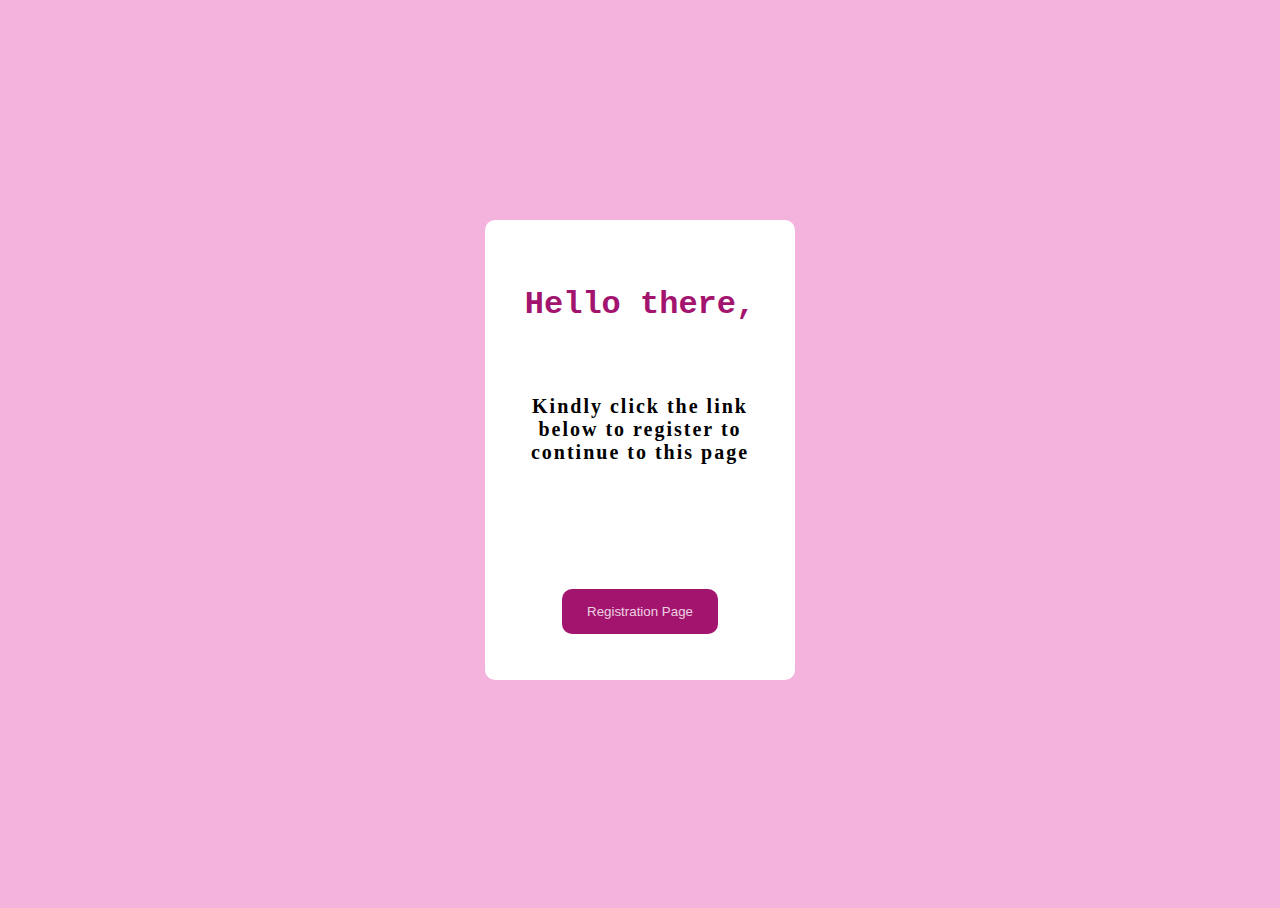
<file: index.html>
<!DOCTYPE html>
<html>

<head>
  <meta charset="utf-8">
  <meta name="viewport" content="width=device-width">
  <title>web-pages</title>
  <link href="style.css" rel="stylesheet" type="text/css" />
</head>

<body>
  <main>
    <section class="section1">
      <h1>Hello there,</h1>
    <p class="welcome">Kindly click the link below to register to continue to this page</p> 
    <button class="button button1">
      <a href="registration.html">Registration Page</a>
    </button>
    </section> 
  </main>
</body>

</html>
</file>
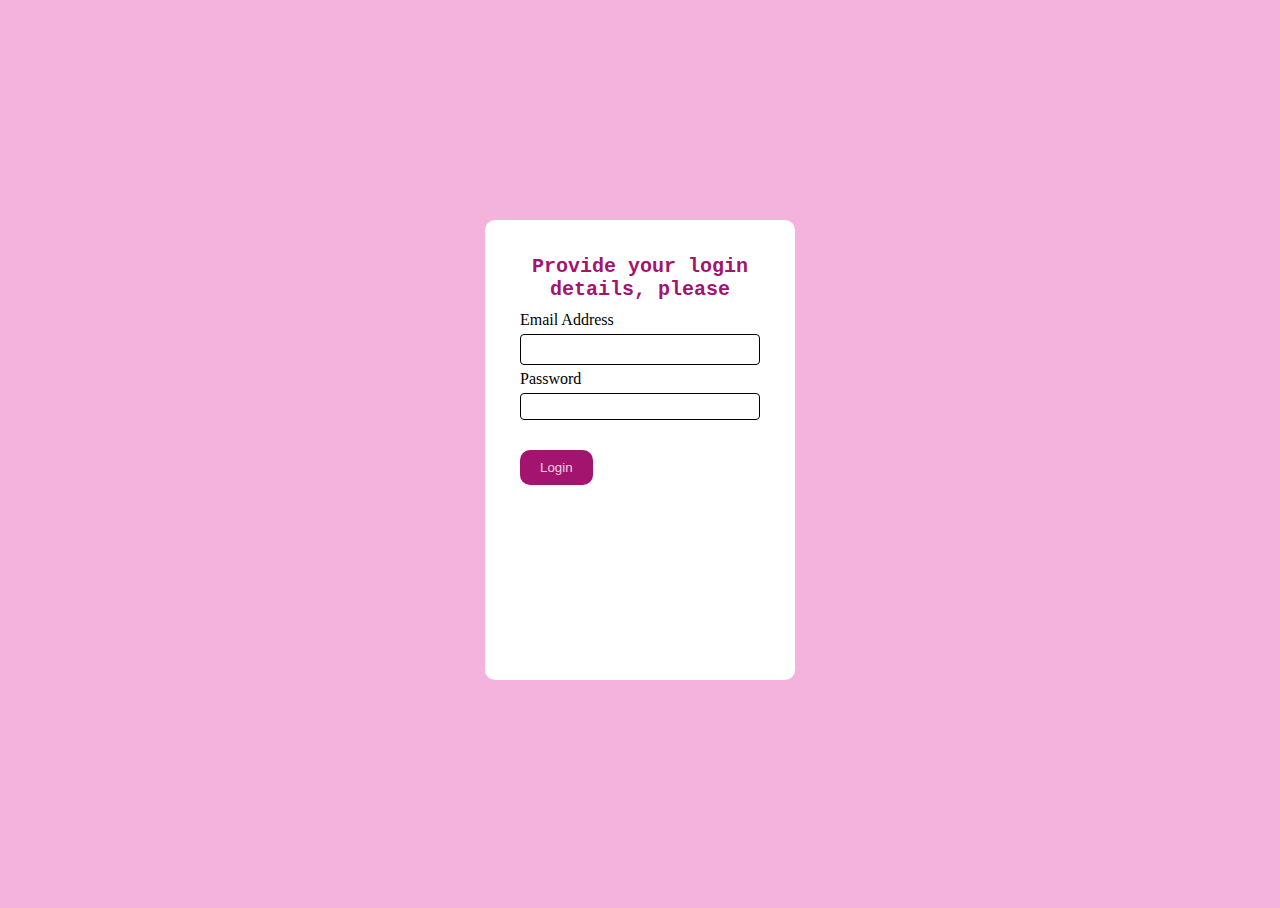
<file: login.html>
<!DOCTYPE html>
<html>

<head>
  <meta charset="utf-8">
  <meta name="viewport" content="width=device-width">
  <title>login</title>
  <link href="style.css" rel="stylesheet" type="text/css" />
</head>

<body>
  <main>
    <section class="section3">
      <header>Provide your login details, please</header>
       <label for="email">Email Address</label>
    <input type="email" name="email" id="email" required><br/>
  <label for="password">Password</label>
    <input type="password" name="password" id="password" required><br/>
  <button class="button button3">
  <a href="success.html">Login</a>
  </button>
    </section>
   
  </main>
</body>

</html>
</file>
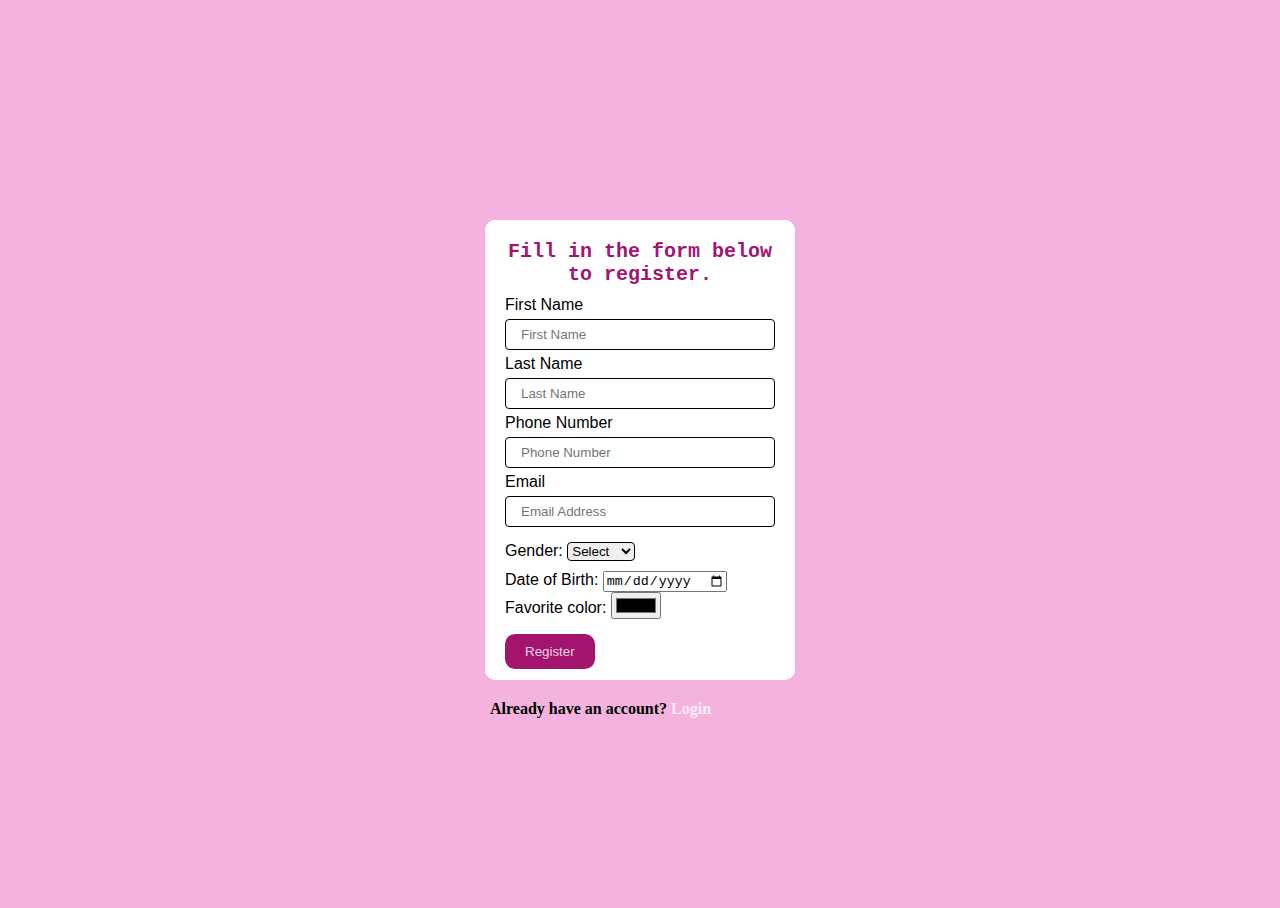
<file: registration.html>
<!DOCTYPE html>
<html>

<head>
  <meta charset="utf-8">
  <meta name="viewport" content="width=device-width">
  <title>registration</title>
  <link href="style.css" rel="stylesheet" type="text/css" />
</head>

<body>
  <main>
    <section class="section2">
      <header>Fill in the form below to register.</header>
  <form>
    <label for="fname">First Name</label>
    <input type="text" name="fname" id="fname" placeholder="First Name"><br/>
    <label for="lastname">Last Name</label>
    <input type="text" name="lastname" id="lastname" placeholder="Last Name"><br/>
    <label for="phonenumber">Phone Number</label>
    <input type="number" name="phonenumber" id="phonenumber" placeholder="Phone Number"><br/>
    <label for=email>Email</label>
    <input type="email" name="email" id="email" placeholder="Email Address"><br/>

    <label for="gender">Gender:</label>
    <select name="gender" id="gender">
      <option value="select">Select</option>
      <option value="Male">Male</option>
      <option value="Female">Female</option>
    </select><br/>

     <label for="birth">Date of Birth:</label>
    <input type="date" name="birth" id="birth"><br/>

    <label for="color">Favorite color:</label>
    <input type="color" name="color" id="color"><br/>
  </form>
      
  <button class="button button2">
  <a href="login.html">Register</a>
  </button>
    </section>
    <footer>
      <p>Already have an account? <a href="login.html">Login</a></p>
    </footer>
  </main>
  
 </body>

</html>
</file>
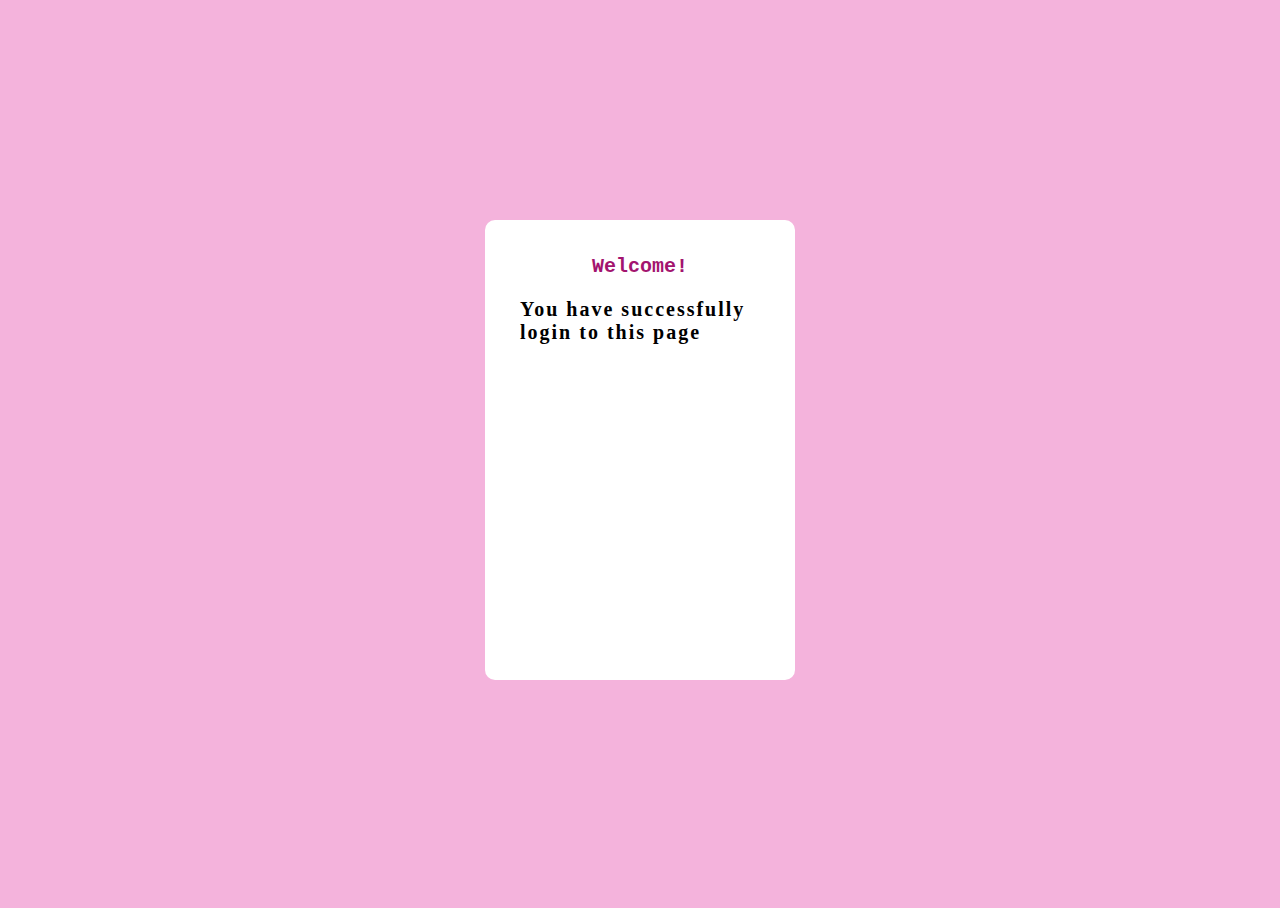
<file: success.html>
<!DOCTYPE html>
<html>

<head>
  <meta charset="utf-8">
  <meta name="viewport" content="width=device-width">
  <title>success</title>
  <link href="style.css" rel="stylesheet" type="text/css" />
</head>

<body>
  <main>
    <section class="section4">
      <header>Welcome!</header>
  <p id="success"> You have successfully login to this page</p>
    </section>
    
  </main>
  
  </body>

</html>
</file>
<file: style.css>
html, body {
    height: 100%;
    width: 100%;
    background-color: hsl(322, 75%, 83%);
  }
  main{
    background-color:#fff;
    border: 3px hidden;
    margin: auto;
    border-radius: 10px;
    position: absolute;
    width: 300px;
    height: 450px;
    top:150px;
    bottom: 150px;
    left: 100px;
    right: 100px;
    padding: 5px;
  }
  .section1{
    padding: 20px;
    text-align: center;
  }
  h1{
    color: hsl(322, 78%, 36%);
    padding-bottom: 50px;
    padding-top: 20px;
    font-family:"Lucida Console", "Courier New", monospace;
  }
  .welcome, #success{
    padding-bottom: 100px;
    font-weight:700;
    letter-spacing:2px;
    font-size: 20px;
  }
  button{
    background-color: hsl(322, 78%, 36%);
    border: none;
    border-radius: 10px;
    /*padding:10px 20px;
    margin: 5px 5px;*/
    text-align: center;
    
  }
  .button1{
    padding:15px 25px;
    margin: 5px 5px;
  }
  a{
    color:#fff;
    text-decoration: none;
    opacity:0.8;
  }
  .section2{
    padding: 15px;
  }
  header{
    margin-bottom: 10px;
    color: hsl(322, 78%, 36%);
    font-family: "Lucida Console", "Courier New", monospace;
    text-align: center;
    font-weight: bold;
    font-size: 20px;
  }
  form{
    font-family: Helvetica, sans-serif;
  }
  input[type=text] {
    width: 100%;
    display: inline-block;
    border: 1px solid;
    border-radius: 4px;
    box-sizing: border-box;
    padding: 7px 15px;
    margin: 5px 0;
  }
  input[type=number] {
    width: 100%;
    display: inline-block;
    border: 1px solid;
    border-radius: 4px;
    box-sizing: border-box;
    padding: 7px 15px;
    margin: 5px 0;
  }
  input[type=email] {
    width: 100%;
    display: inline-block;
    border: 1px solid;
    border-radius: 4px;
    box-sizing: border-box;
    padding: 7px 15px;
    margin: 5px 0;
  }
  
  select {
    width: 25%;
    display: inline-block;
    border: 1px solid;
    border-radius: 4px;
    box-sizing: border-box;
    margin: 10px 0;
  }
  input [type=date]{
    width: 50%;
    display: inline-block;
    border: 1px solid;
    border-radius: 4px;
    box-sizing: border-box;
    padding: 5px 10px;
    margin: 10px 0;
  }
  input [type=color]{
    width: 50%;
    display: inline-block;
    border: 1px solid;
    border-radius: 4px;
    box-sizing: border-box;
    padding: 5px 10px;
    margin: 10px 0;
  }
  .button2, .button3{
    margin-top:15px;
    padding:10px 20px;
  }
  input[type=password] {
    width: 100%;
    display: inline-block;
    border: 1px solid;
    border-radius: 4px;
    box-sizing: border-box;
    padding: 5px 15px;
    margin-top: 5px;
    margin-bottom: 15px;
  }
  footer{
    font-weight: bold;
  }
  .section3, .section4{
    padding: 30px;
  }
</file>
